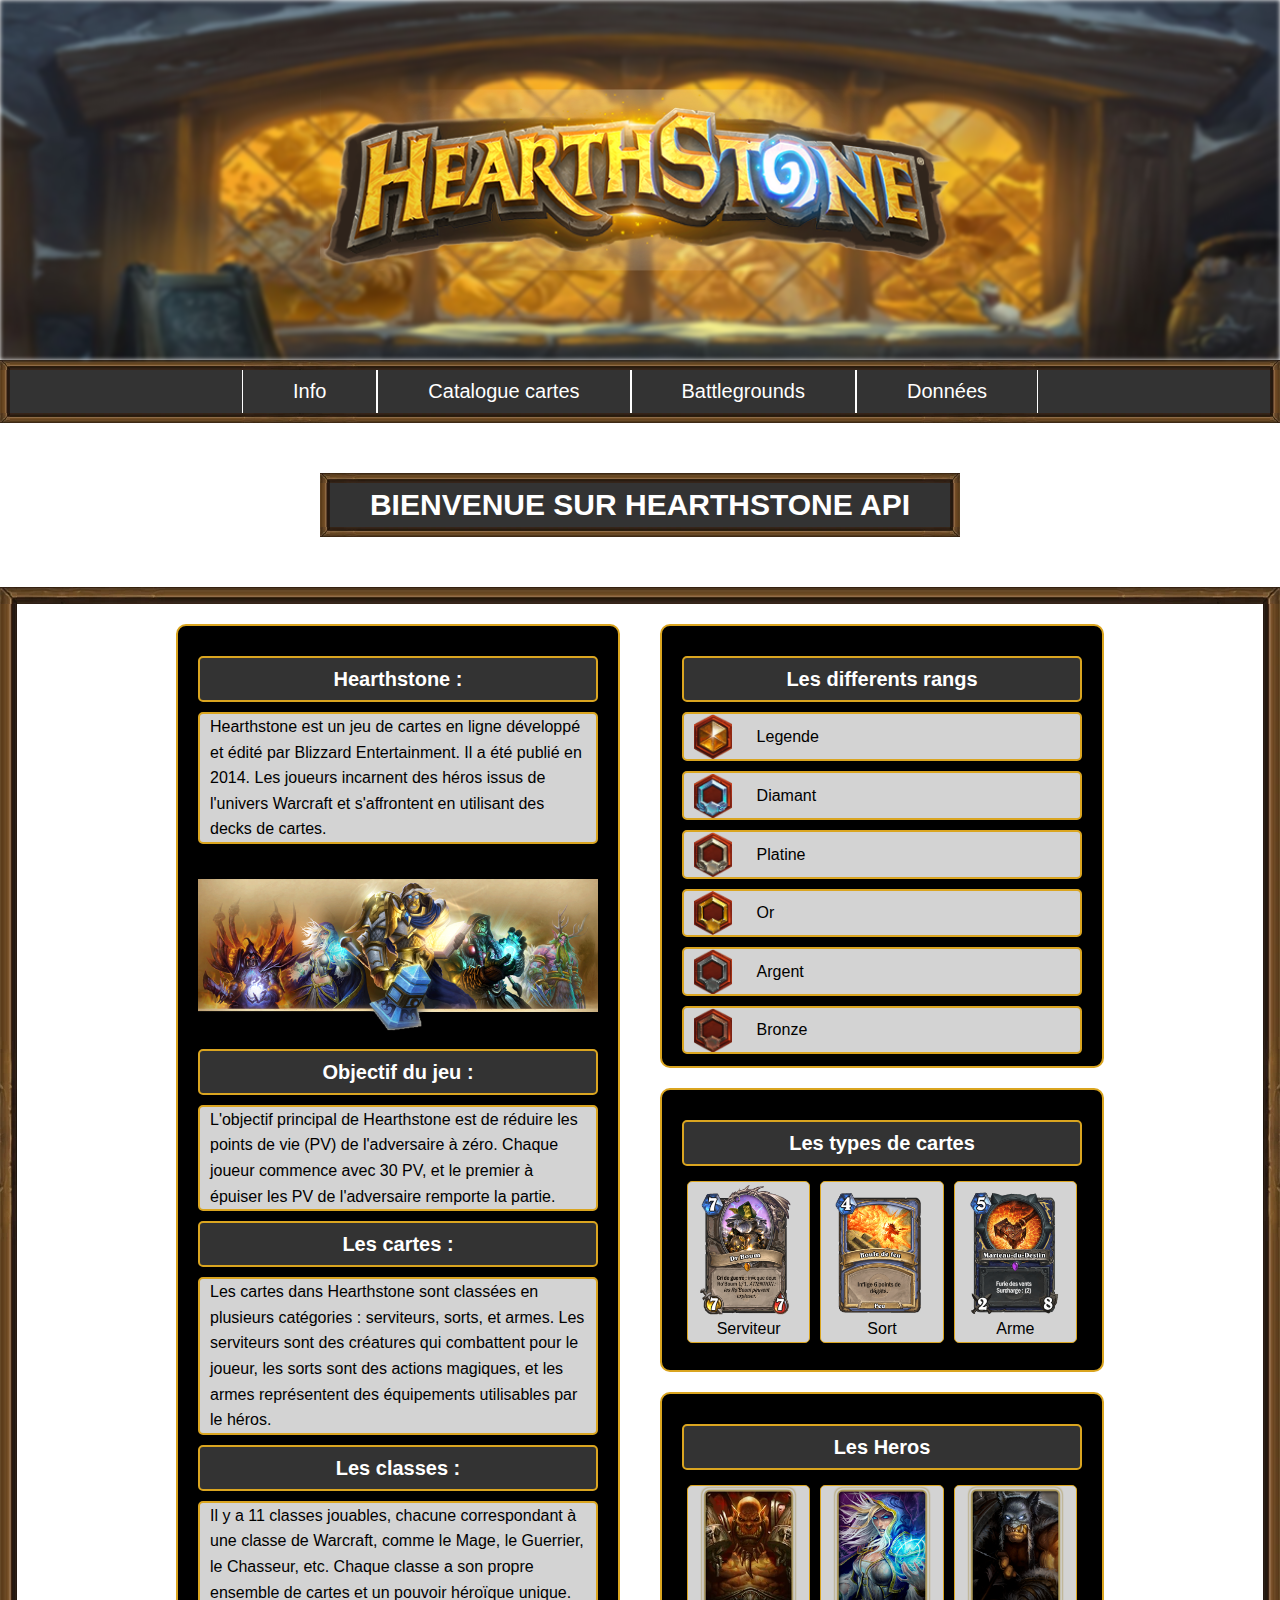
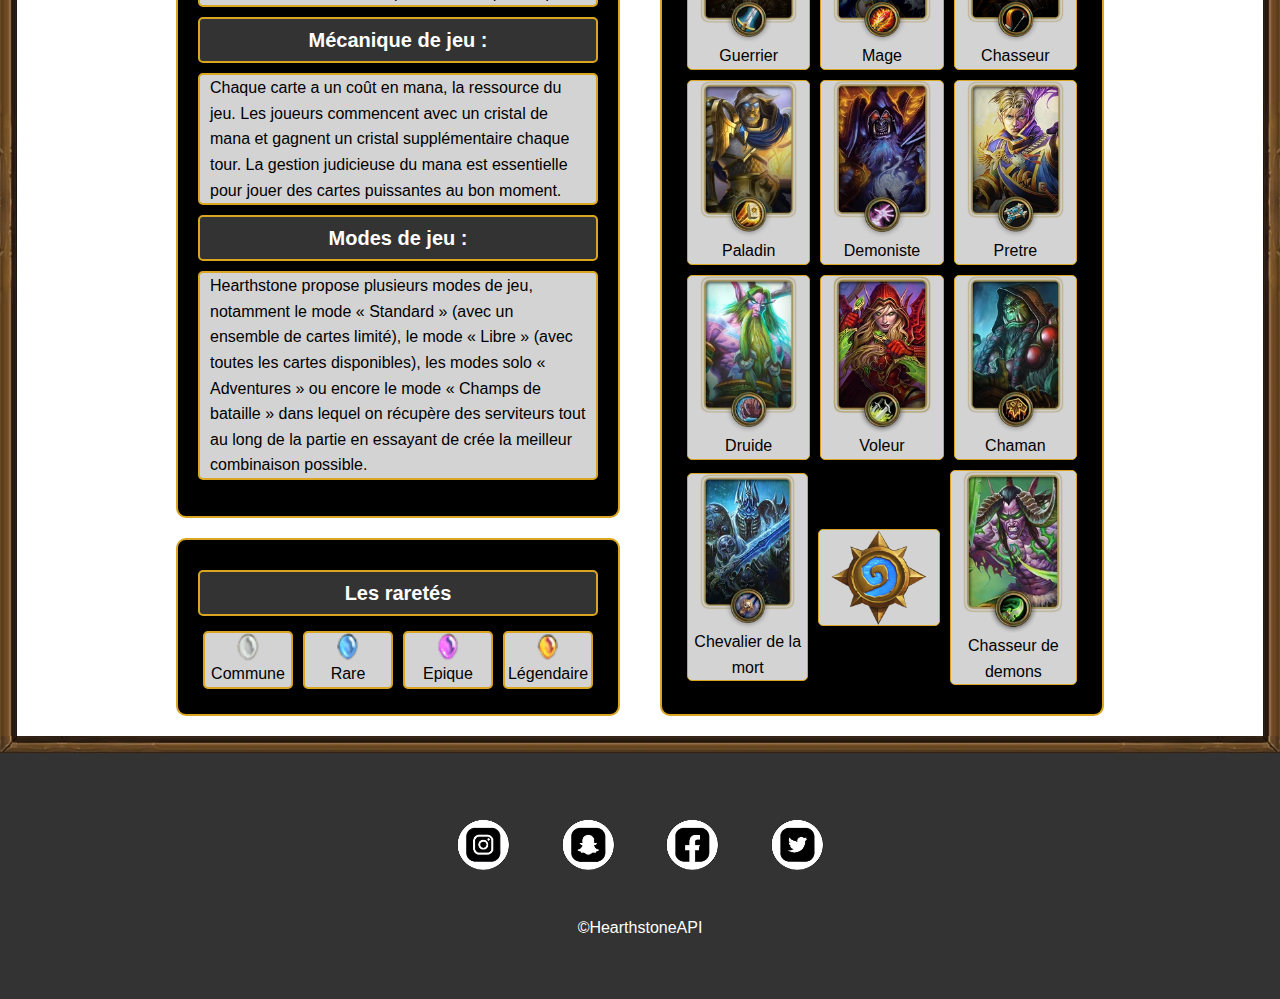
<file: index.html>
<!DOCTYPE html>
<html lang="fr">

<head>
    <meta charset="UTF-8">
    <meta name="viewport" content="width=device-width, initial-scale=1.0">
    <title>HEARTHSTONE API</title>
    <link rel="stylesheet" href="styles.css">
</head>

<body>
    <!--Banniere-->
    <div class="banniere" ;>
        <img class="image-banniere" src="PHOTO/fond.jpg">
        <img class="titre-banniere" src="PHOTO/titre.png">
    </div>

    <!--Bandeau navigation-->
    <nav>
        <ul class="ul-navigation">
            <li class="li-navigation"><a href="index.html" id="info">Info</a></li>
            <li class="li-navigation"><a href="allcards.html" id="allcards">Catalogue cartes</a></li>
            <li class="li-navigation"><a href="battlegrounds.html" id="battlegrounds">Battlegrounds</a></li>
            <li class="li-navigation"><a href="bdd.html" id="bdd">Données</a></li>
        </ul>
    </nav> 

    <!--PAGE-->
    <div id="accueil">
        <div class="titre-index">
            <h1>BIENVENUE SUR HEARTHSTONE API</h1>
        </div>

        <main>
            <div>
                <ul class="ul-presentation">
                    <li class="li-titre"><h3>Hearthstone :</h3></li>
                    <li class="li-texte">Hearthstone est un jeu de cartes en ligne développé et édité par Blizzard Entertainment. Il a été publié en 2014. Les joueurs incarnent des héros issus de l'univers Warcraft et s'affrontent en utilisant des decks de cartes.</li>
                    <div><img class="image-top" src="PHOTO/image top2.png" /></div><li class="li-titre"><h3>Objectif du jeu :</h3></li>
                    <li class="li-texte">L'objectif principal de Hearthstone est de réduire les points de vie (PV) de l'adversaire à zéro. Chaque joueur commence avec 30 PV, et le premier à épuiser les PV de l'adversaire remporte la partie.</li>
                    <li class="li-titre"><h3>Les cartes :</h3></li>
                    <li class="li-texte">Les cartes dans Hearthstone sont classées en plusieurs catégories : serviteurs, sorts, et armes. Les serviteurs sont des créatures qui combattent pour le joueur, les sorts sont des actions magiques, et les armes représentent des équipements utilisables par le héros.</li>
                    <li class="li-titre"><h3>Les classes :</h3></li>
                    <li class="li-texte">Il y a 11 classes jouables, chacune correspondant à une classe de Warcraft, comme le Mage, le Guerrier, le Chasseur, etc. Chaque classe a son propre ensemble de cartes et un pouvoir héroïque unique.</li>
                    <li class="li-titre"><h3>Mécanique de jeu :</h3></li>
                    <li class="li-texte">Chaque carte a un coût en mana, la ressource du jeu. Les joueurs commencent avec un cristal de mana et gagnent un cristal supplémentaire chaque tour. La gestion judicieuse du mana est essentielle pour jouer des cartes puissantes au bon moment.</li>
                    <li class="li-titre"><h3>Modes de jeu :</h3></li>
                    <li class="li-texte">Hearthstone propose plusieurs modes de jeu, notamment le mode « Standard » (avec un ensemble de cartes limité), le mode « Libre » (avec toutes les cartes disponibles), les modes solo « Adventures » ou encore le mode « Champs de bataille » dans lequel on récupère des serviteurs tout au long de la partie en essayant de crée la meilleur combinaison possible.</li>
                </ul>
                <ul class="ul-rareté">
                    <li class="li-titre"><h3>Les raretés</h3></li>
                    <colonne>
                        <li class="li-rareté"><img class="image-rareté" src="PHOTO/Commune.png">Commune</li>
                        <li class="li-rareté"><img class="image-rareté" src="PHOTO/Rare.png">Rare</li>
                        <li class="li-rareté"><img class="image-rareté" src="PHOTO/Epique.png">Epique</li>
                        <li class="li-rareté"><img class="image-rareté" src="PHOTO/Légendaire.png">Légendaire</li>
                    </colonne>                        
                </ul>
            </div>   
            <div>
                <ul class="ul-rang">
                    <li class="li-titre"><h3>Les differents rangs</h3></li>
                    <li class="li-texte"><img class="image-rang" src="PHOTO/legende.png">Legende</li>
                    <li class="li-texte"><img class="image-rang" src="PHOTO/diamant.png">Diamant</li>
                    <li class="li-texte"><img class="image-rang" src="PHOTO/platine.png">Platine</li>
                    <li class="li-texte"><img class="image-rang" src="PHOTO/or.png">Or</li>
                    <li class="li-texte"><img class="image-rang" src="PHOTO/argent.png">Argent</li>
                    <li class="li-texte"><img class="image-rang" src="PHOTO/bronze.png">Bronze</li>
                </ul>
            
                <ul class="ul-liste">
                    <li class="li-titre"><h3>Les types de cartes</h3></li>
                    <colonne>
                        <li class="li-photo"><img class="photo-home" src="PHOTO/serviteur.png">Serviteur</li>
                        <li class="li-photo"><img class="photo-home" src="PHOTO/sort.png">Sort</li>
                        <li class="li-photo"><img class="photo-home" src="PHOTO/arme.png">Arme</li>
                    </colonne>
                </ul>
                <ul class="ul-liste2">
                    <li class="li-titre"><h3>Les Heros</h3></li>
                    <colonne>
                        <li class="li-photo"><img class="photo-home" src="PHOTO/hero guerrier.webp">Guerrier</li>
                        <li class="li-photo"><img class="photo-home" src="PHOTO/hero mage.png">Mage</li>
                        <li class="li-photo"><img class="photo-home" src="PHOTO/hero chasseur.png">Chasseur</li>
                    </colonne>
                    <colonne>
                        <li class="li-photo"><img class="photo-home" src="PHOTO/hero paladin.webp">Paladin</li>
                        <li class="li-photo"><img class="photo-home" src="PHOTO/hero demoniste.webp">Demoniste</li>
                        <li class="li-photo"><img class="photo-home" src="PHOTO/hero pretre.webp">Pretre</li>
                    </colonne>
                    <colonne>
                        <li class="li-photo"><img class="photo-home" src="PHOTO/hero druide.webp">Druide</li>
                        <li class="li-photo"><img class="photo-home" src="PHOTO/hero voleur.webp">Voleur</li>
                        <li class="li-photo"><img class="photo-home" src="PHOTO/hero chaman.webp">Chaman</li>
                    </colonne>
                    <colonne>
                        <li class="li-photo"><img class="photo-home" src="PHOTO/hero chevalier de la mort.webp">Chevalier de la mort</li>
                        <li class="li-photo"><img class="photo-home" src="PHOTO/logo.png"></li>
                        <li class="li-photo"><img class="photo-home" src="PHOTO/hero chasseur de demon.webp">Chasseur de demons</li>
                    </colonne>
                </ul>
            </div>
        </main>
    </div>

    <!--Bas de page-->
    <footer class="police-arial">
        <div class="contact-block">
            <div class="contact-logo">
                <a href="https://www.instagram.com/HearthstoneAPI">
                    <img src="Commun/insta.png">
                </a>
            </div>
            <div class="contact-logo">
                <a href="https://www.snapchat.com/HearthstoneAPI">
                    <img src="Commun/snap.png">
                </a>
            </div>
            <div class="contact-logo">
                <a href="https://www.facebook.com/HearthstoneAPI">
                    <img src="Commun/facebook.png">
                </a>
            </div>
            <div class="contact-logo">
                <a href="https://www.twitter.com/HearthstoneAPI">
                    <img src="Commun/twitter.png">
                </a>
            </div>
            <div class="contact">
                <p1>©HearthstoneAPI</p1>
            </div>
        </div>
    </footer>
</body>
</html>
</file>
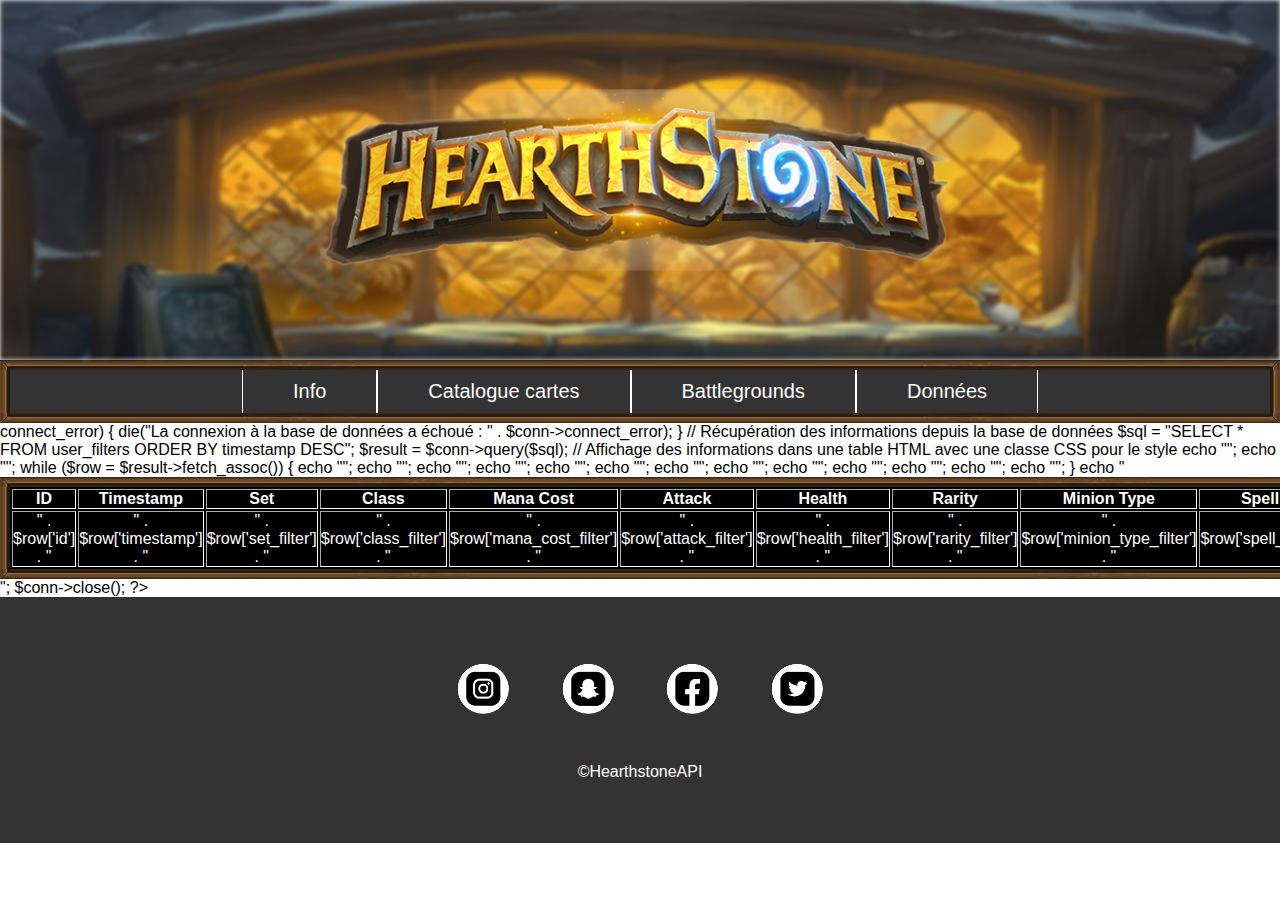
<file: bdd.html>
<!DOCTYPE html>
<html lang="fr">

<head>
    <meta charset="UTF-8">
    <meta name="viewport" content="width=device-width, initial-scale=1.0">
    <title>HEARTHSTONE API</title>
    <link rel="stylesheet" href="styles.css">
</head>

<body>
    <!--Banniere-->
    <div class="banniere" ;>
        <img class="image-banniere" src="PHOTO/fond.jpg">
        <img class="titre-banniere" src="PHOTO/titre.png">
    </div>

    <!--Bandeau navigation-->
    <nav>
        <ul class="ul-navigation">
            <li class="li-navigation"><a href="index.html" id="info">Info</a></li>
            <li class="li-navigation"><a href="allcards.html" id="allcards">Catalogue cartes</a></li>
            <li class="li-navigation"><a href="battlegrounds.html" id="battlegrounds">Battlegrounds</a></li>
            <li class="li-navigation"><a href="bdd.html" id="bdd">Données</a></li>
        </ul>
    </nav> 

    <!-- Ajout du script JavaScript pour communiquer avec le fichier PHP -->

   <script >
        // Fonction pour charger les données depuis le fichier PHP
        function loadData() {
            // Création d'une requête HTTP
            var xhttp = new XMLHttpRequest();

            // Définition de la fonction de rappel
            xhttp.onreadystatechange = function () {
                if (this.readyState == 4 && this.status == 200) {
                    // Mise à jour du contenu HTML avec les données reçues du PHP
                    document.getElementById("userData").innerHTML = this.responseText;
                }
            };

            // Spécification de la méthode HTTP et de l'URL du fichier PHP
            xhttp.open("GET", "bdd.php", true);

            // Envoi de la requête
            xhttp.send();
        }

        // Appel de la fonction loadData au chargement de la page
        window.onload = loadData;
    </script>

    <!-- Ajout d'une balise div pour afficher les données -->
    <div id="userData"></div>

    <!--Bas de page-->
    <footer class="police-arial">
        <div class="contact-block">
            <div class="contact-logo">
                <a href="https://www.instagram.com/HearthstoneAPI">
                    <img src="Commun/insta.png">
                </a>
            </div>
            <div class="contact-logo">
                <a href="https://www.snapchat.com/HearthstoneAPI">
                    <img src="Commun/snap.png">
                </a>
            </div>
            <div class="contact-logo">
                <a href="https://www.facebook.com/HearthstoneAPI">
                    <img src="Commun/facebook.png">
                </a>
            </div>
            <div class="contact-logo">
                <a href="https://www.twitter.com/HearthstoneAPI">
                    <img src="Commun/twitter.png">
                </a>
            </div>
            <div class="contact">
                <p1>©HearthstoneAPI</p1>
            </div>
        </div>
    </footer>

  
</body>
</html>
</file>
<file: styles.css>
* {
    margin: 0px;
    padding: 0px;
}
body {
    font-family: Arial, Helvetica, sans-serif;
    height: 100%;
    margin: 0;
    padding: 0;
    background: url(https://img.freepik.com/vecteurs-libre/fond-hexagonal-fonce-degrade-couleur_79603-1410.jpg);
}
html {
    height: 100%;
    margin: 0;
    padding: 0;
}

/*-----------------------------------------------------------------Commun------------------------------------------------------ */

/*Banniere*/

.banniere {
    width: 100%;
    height: 40%;
    align-items: center;
    position: relative;
}
.image-banniere {
    width: 100%;
    height: 100%;
    filter: blur(2px);
    position: relative;
    overflow: hidden;
}
.titre-banniere {
    width: 50%;
    height: auto;
    position: absolute;
    left: 50%;
    top: 50%;
    transform: translate(-50%,-50%);
    text-align: center;
}

/* bandeau navigation */
nav {
    width: 100%-10px;
    height: auto;
    justify-content: center;
    background-color: #333;
    border: 10px solid transparent;
    border-color: white;
    border-image: url('PHOTO/border.webp') 17 repeat;
}
.ul-navigation {
    list-style-type: none;
    margin: 0%;
    padding: 0%;
    overflow: hidden;
    display: flex;
    justify-content: center;
}
.li-navigation {
    margin: 0%;
    border-left: 1px solid white;
    border-right: 1px solid white;
}
.li-navigation a {
    font-size: 20px;
    color: white;
    text-align: center;
    text-decoration: none;
    padding: 10px 50px;
    display: block;
}
.li-navigation a:hover {
    background-color: #111;
}
@media screen and (max-width: 768px) {

    .ul-navigation {
        flex-direction: column;
        text-align: center; 
    }
    .li-navigation {
        border: none;
        margin: 0;
    }
    .li-navigation a {
        padding: 15px 0; 
        border-bottom: 1px solid white;
    }
}

/* bandeau des classes */
section {
    width: 100%;
    height: auto;
}
.ul-classe {
    list-style-type: none;
    margin: 0%;
    padding: 0%;
    overflow: hidden;
    display: flex;
}
.li-classe {
    display: flex;
    flex-direction: column;
    align-items: center;
    text-align: center;
    flex: 1;
    width: 100px;
    margin: 0px;
    box-sizing: border-box;
    background-color: #333;
    border: 5px solid transparent;
    border-color: white;
    border-image: url('PHOTO/border.webp') 17 repeat;
}
.li-classe:hover {
    background-color: #111;
}
.text-classe {
    font-size: 10px;
    color: white;
    text-align: center;
    text-decoration: none;
    display: block;
    padding: 10px 10px;
}
.image-classe {
    width: 100%;
}
@media screen and (max-width: 1200px) {
  
    .ul-classe {
        display: flex;
        flex-direction: column;
        align-items: center;
        text-align: center;
    }
    .li-classe {
        border: none;
        margin: 0;
        border: 5px solid transparent;
        border-color: white;
        border-image: url('PHOTO/border.webp') 17 repeat;
    }  
}

/* Global page */
main {
    display: flex;
    flex-wrap: wrap;
    justify-content: center;
    padding: 0;
    background: url(https://img.freepik.com/vecteurs-libre/fond-hexagonal-fonce-degrade-couleur_79603-1410.jpg);
    border: 17px solid transparent;
    border-color: white;
    border-image: url('PHOTO/border.webp') 17 repeat;
}


footer {
    background-color: #333;
    color: white;
    text-align: center;
    padding: 20px;
}
.contact-block {
    color: #fff;
    padding: 20px;
    text-align: center;
}
.ligne {
    display: flex;
    justify-content: center;
    align-items: center;
}
.contact {
    padding: 20px;
    display: flex;
    flex-direction: column;
    align-items: center;
    text-align: center;
    line-height: 1.4;
}
.contact a img {
    width: 50px;
    height: 50px;
    transition: transform 0.2s ease-in-out;
}
.contact a:hover img {
    transform: scale(1.2);
}
.contact-logo {
    display: inline-block;
    margin: 20px;
}
.contact-logo a img {
    width: 60px;
    height: 60px;
    transition: transform 0.2s ease-in-out;
}
.contact-logo a:hover img {
    transform: scale(1.2);
}
.contact-logo p {
    margin-top: 10px;
}
.police-arial {
    font-family: Arial;
}

/* -----------------------------------------------------------------------Page accueil -------------------------------------------------------------------*/

.titre-index {
    list-style: none;
    padding: 0;
    margin: 50px auto;
    width: 50%;
}
h1 {
    margin: 10px 0;
    padding: 5px 10px;
    color: white;
    background-color: #333;
    border: 10px solid transparent;
    border-color: white;
    border-image: url('PHOTO/border.webp') 17 repeat;
    text-align: center;
    font-size: 30px;
}
h3 {
    font-size: 20px;
    color: white;
}
.ul-presentation {
    background-color: black;
    list-style: none;
    margin: 20px;
    padding: 20px;
    border: 2px solid goldenrod;
    border-radius: 10px;
    max-width: 400px;
    min-width: 400px;
    width: 100%;
    height: 1450px;
    font-size: 16px;
    line-height: 1.6;
    margin-bottom: 20px;
}
.image-top{ 
    width: 100%;
    height: auto;
    margin-top: 25px;
    margin-bottom: 0;

}
.ul-rareté {
    background-color: black;
    list-style: none;
    margin: 20px;
    padding: 20px;
    border: 2px solid goldenrod;
    border-radius: 10px;
    max-width: 400px;
    min-width: 400px;
    width: 100%;
    height: 134px;
    font-size: 16px;
    line-height: 1.6;
    margin-bottom: 20px;
}
.li-rareté {
    text-align: center;
    display: flex;
    flex-direction: column;
    flex-wrap: wrap;
    justify-content: center;
    align-items: center;
    background-color: lightgrey;
    border: 2px solid goldenrod;
    border-radius: 5px;
    margin: 5px;
    padding: 0;
    width: 100px;
}
.image-rareté {
    width: 25%;
    height: auto; 
    text-align: center;
}
.ul-rang {
    background-color: black;
    list-style: none;
    margin: 20px;
    padding: 20px;
    border: 2px solid goldenrod;
    border-radius: 10px;
    max-width: 400px;
    min-width: 400px;
    width: 100%;
    height: 400px;
    font-size: 16px;
    line-height: 1.6;
    margin-bottom: 20px;
}
.li-titre {
    margin: 10px 0;
    padding: 5px 10px;
    background-color: #333;
    border: 2px solid goldenrod;
    border-radius: 5px;
    text-align: center;
    align-items: center;
}
.li-texte {
    margin: 10px 0;
    padding: 0px 10px;
    background-color: lightgrey;
    border: 2px solid goldenrod;
    border-radius: 5px;
    display: flex;
    align-items: center;
}
.image-rang {
    width: 10%;
    height: auto;
    margin-right: 25px;
}
.ul-liste {
    background-color: black;
    list-style: none;
    margin: 20px;
    padding: 20px;
    border: 2px solid goldenrod;
    border-radius: 10px;
    max-width: 400px;
    min-width: 400px;
    width: 100%;
    height: 240px;
    font-size: 16px;
    line-height: 1.6;
    margin-bottom: 20px;
    align-items: center;
}
.ul-liste2 {
    background-color: black;
    list-style: none;
    margin: 20px;
    padding: 20px;
    border: 2px solid goldenrod;
    border-radius: 10px;
    max-width: 400px;
    min-width: 400px;
    width: 100%;
    height: 880px;
    font-size: 16px;
    line-height: 1.6;
    margin-bottom: 20px;
    align-items: center;
}
colonne{
    display: flex;
    align-items: center;
}
.li-photo {
    text-align: center;
    display: flex;
    flex-direction: column;
    flex-wrap: wrap;
    justify-content: center;
    align-items: center;
    background-color: lightgrey;
    border: 1px solid goldenrod;
    border-radius: 5px;
    margin: 5px;
    padding: 0;
}
.photo-home {
    width: 80%;
    height: auto; 
    text-align: center;
}

/* -----------------------------------------------------------------------Page cartes -------------------------------------------------------------------*/
h4 {
    margin: 50px auto;
    padding-top: 20px;
    color: white;
    background-color: black;
    border: 10px solid transparent;
    border-color: white;
    border-image: url('PHOTO/border.webp') 17 repeat;
    text-align: center;
    font-size: 15px;
    list-style: none;
    width: 50%;
}
/* Ajout de styles pour le formulaire */
.search-box {
    display: flex;
    margin: 20px auto;
    width: 30px;
    justify-content: center;
    
}
input[type="text"] {
    padding: 8px;
    margin-bottom: 10px;
    font-size: 16px;
    border: 1px solid #ccc;
    border-radius: 4px 0 0 4px;
    height: 40px;
    box-sizing: border-box;
}
.search-button {
    padding: 10px 15px;
    background-color: white;
    color: white;
    border: 1px solid #ccc;
    border-radius: 0 4px 4px 0;
    cursor: pointer;
    height: 40px;
}
.search-button img {
    width: 20px;
    height: 20px;
}
.search-button:hover {
    background-color: #333;
    border: 1px solid #CCC;
}
.search-button img:hover {
    width: 20px;
    height: 20px;
    filter: invert(100%);
}
/* Ajout de styles pour l'affichage des cartes */
.card {
    background: none;
    border-radius: 8px;
    box-shadow: 0 4px 8px rgba(0, 0, 0, 0.1);
    padding: 20px;
    margin-bottom: 20px;
    border: 17px solid transparent;
    border-color: white;
    border-image: url('PHOTO/border.webp') 17 repeat;
}
.card img {
    max-width: 100%;
    height: auto;
    border-radius: 4px;
    margin-bottom: 10px;
}
.card h2 {
    color: #333;
}
.card p {
    color: #666;
}
.card .flavor-text {
    font-style: italic;
    color: #888;
}

/* -----------------------------------------------------------------------Page allcards et battlegrounds-------------------------------------------------------------------*/

/* Ajout de styles pour le formulaire */
form {
    max-width: 800px;
    margin: 20px auto;
    padding: 20px;
    background-color: black;
    border-radius: 5px;
    box-shadow: 0 0 10px rgba(0, 0, 0, 0.1);
    display: flex;
    flex-wrap: wrap; /* Permet aux éléments de passer à la ligne si l'espace est insuffisant */
    justify-content: space-between; /* Répartit les éléments horizontalement */
    align-items: center; /* Centre les éléments verticalement */
    text-align: left; /* Alignement du texte à gauche */
}
h5 {
    font-size: 15px;
    color: white;
}
h6 {
    margin: 0px auto;
    padding-top: 5px;
    color: white;
    background-color: #333;
    border: 10px solid transparent;
    border-color: white;
    border-image: url('PHOTO/border.webp') 17 repeat;
    text-align: center;
    font-size: 15px;
    list-style: none;
    display: flex;
    align-items: center;
    width: 150%;
}
.mise-en-form{
    margin: 10px 0px;
    padding: 0px 10px;
    border: 1px solid black;
    border-radius: 5px;
    display: flex;
    align-items: center;
    text-align: center;
    width: 400px;
}
label, input[type="text"], button {
    flex: 0 0 calc(50% - 10px); /* Calcul de la largeur pour deux éléments en ligne avec un espace de 20px entre eux */
}
label {
    margin-bottom: 8px;
}
.filter-button {  
    background-color: goldenrod;
    color: black;
    border: 1px solid black;
    border-radius: 4px;
    cursor: pointer;
    margin: 15px auto ;
    padding: 10px 10px;
    height: 40px;
    width: 285px;
}
.filter-button:hover {
    background-color: #333;
    color: goldenrod;
    border: 1px solid goldenrod;
}
.selected-filter-button {
    background-color: #28a745;
}

#cartesContainer {
    display: flex;
    flex-wrap: wrap;
    justify-content: space-around;
    padding: 20px;
}
.cards {
    margin: 10px;
    padding: 10px;
    border-color: #fff;
    width: calc(15% - 10px); /* 20% of the container width with margin */
    box-sizing: border-box; /* Include padding and border in the width */
    text-align: center;
    overflow: hidden; /* Pour cacher les éléments qui débordent */
    position: relative; /* Position relative pour positionner le pseudo-élément absolu */
}
.cards img {
    max-width: 100%;
    height: auto;
    width: 100%; /* Définir la largeur de l'image à 100% pour qu'elles aient toutes la même taille */
    transition: transform 0.3s ease-in-out; /* Ajouter une transition à la propriété transform */
}
.cards:hover img {
    transform: scale(1.2); /* Appliquer une échelle de 1.2 (agrandir) sur survol */
}

/* -----------------------------------------------------------------------Page Battlegrounds -------------------------------------------------------------------*/

.battlegrounds{
    max-width: 800px;
    margin: 20px auto;
    padding: 20px;
    background-color: black;
    border-radius: 5px;
    box-shadow: 0 0 10px rgba(0, 0, 0, 0.1);
    display: flex;
    flex-wrap: wrap; /* Permet aux éléments de passer à la ligne si l'espace est insuffisant */
    justify-content: space-between; /* Répartit les éléments horizontalement */
    align-items: center; /* Centre les éléments verticalement */
    text-align: left; /* Alignement du texte à gauche */
}
.filter-button2 {
    
    background-color: goldenrod;
    color: black;
    border: 1px solid black;
    border-radius: 4px;
    cursor: pointer;
    margin: 15px auto ;
    padding: 10px 10px;
    height: 40px;
}
.filter-button2:hover {
    background-color: #333;
    color: goldenrod;
    border: 1px solid goldenrod;
}
/* -----------------------------------------------------------------------Page bdd -------------------------------------------------------------------*/
.white-text-table {
    color: white;
    background-color: black;
    border: 10px solid transparent;
    border-color: white;
    border-image: url('PHOTO/border.webp') 17 repeat;
    text-align: center;
    align-items: center;
}
</file>
